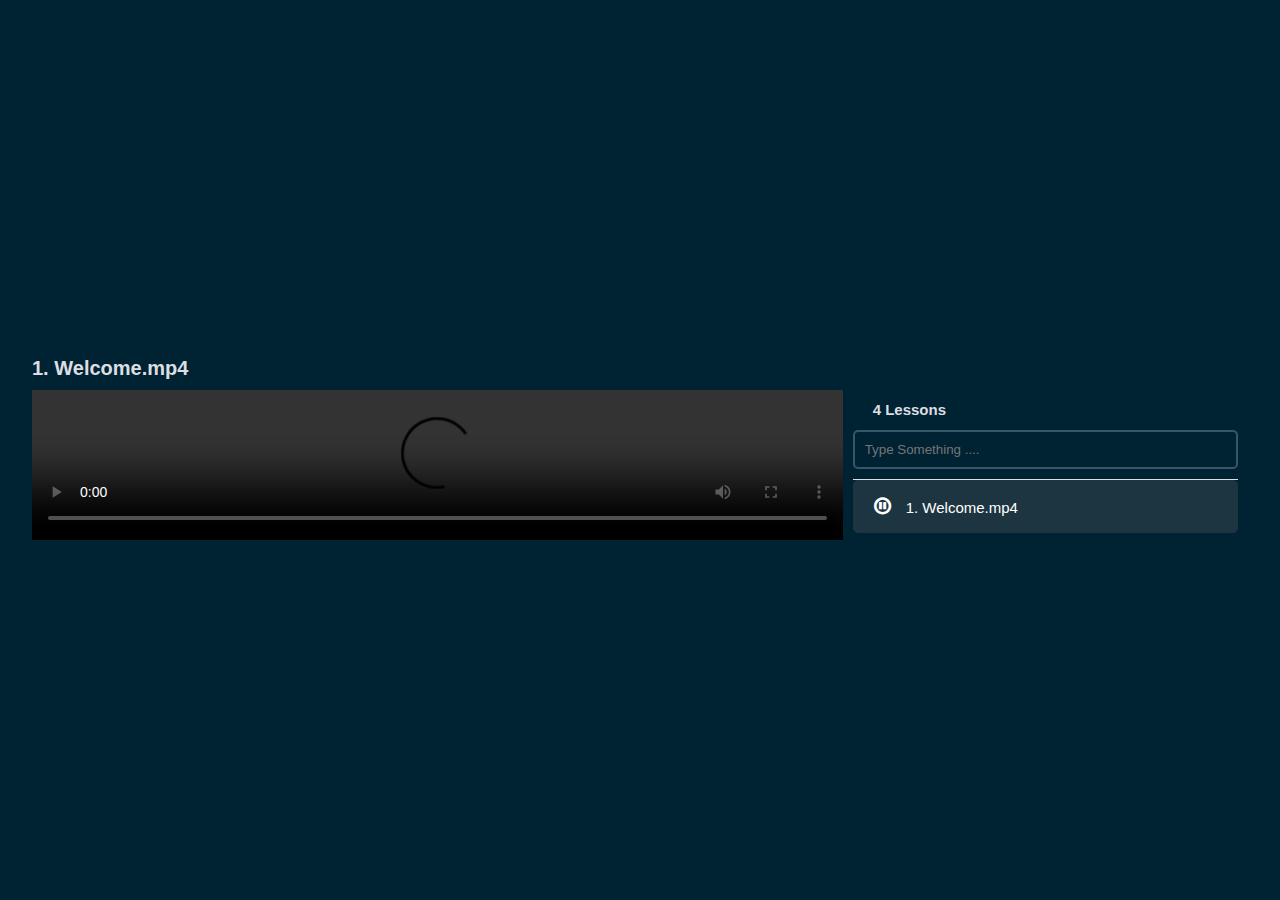
<file: NETWORKING/1/index.html>
<!DOCTYPE html>
<html oncontextmenu="return false">
<head>
    <meta charset="UTF-8">
    <meta name="viewport" content="width=device-width, initial-scale=1.0">
    <link rel="stylesheet" href="https://stackpath.bootstrapcdn.com/font-awesome/4.7.0/css/font-awesome.min.css">
    <link rel="stylesheet" href="style.css">
    <link rel="stylesheet" href="copydisable.css">
    <title>Html And CSS Video Playlist</title>
</head>
<body>
    <section>
        <h2 class="title"></h2>
        <div class="container">
            <div id="video_player">
                <video controls id="main-Video" src=""></video>
            </div>
            <div class="playlistBx">
                <div class="header">
                    <div class="row">
                        <span class="AllLessons"></span>
                    </div>
                    <input type="text" name="" id="searchInput" placeholder="Type Something ...."> 
                </div>
                <ul class="playlist" id="playlist">
                </ul>
            </div>
        </div>
    </section>
    <script src="./video-list.js"></script>
    <script src="./script.js"></script>
    <script>
        const searchInput = document.getElementById("searchInput");  
        searchInput.addEventListener("input", function() {
          const searchValue = searchInput.value.toLowerCase();
          for (const li of playlist.children) {
            const span = li.querySelector("span");
            const spanText = span.textContent;
            const spanTextLower = spanText.toLowerCase();
            const startIndex = spanTextLower.indexOf(searchValue);
            if (startIndex === -1) {
              li.style.display = "none";
            } else {
              li.style.display = "";
              span.innerHTML =
                spanText.slice(0, startIndex) +
                "<mark>" +
                spanText.slice(startIndex, startIndex + searchValue.length) +
                "</mark>" +
                spanText.slice(startIndex + searchValue.length);
            }
          }
        });
        
    </script>
</body>
</html>
</file>
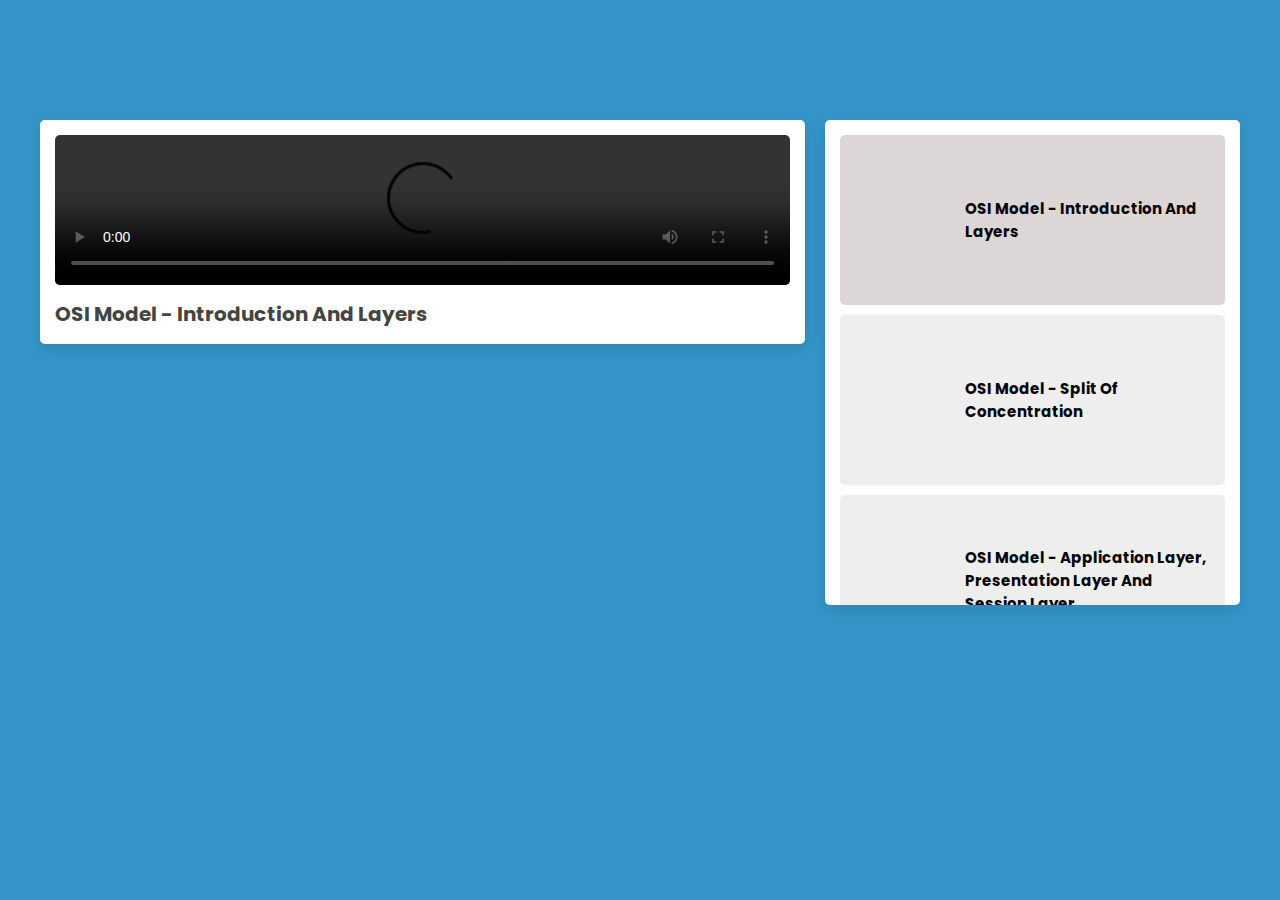
<file: NETWORKING/2/index.html>
<!DOCTYPE html>
<html lang="en">
<head>
   <meta charset="UTF-8">
   <meta http-equiv="X-UA-Compatible" content="IE=edge">
   <meta name="viewport" content="width=device-width, initial-scale=1.0">
   <title>1. Basic Networking Terms</title>

   <!-- custom css file link  -->
   <link rel="stylesheet" href="css/style.css">

</head>
<body>
   
<div class="container">

   <div  class="main-video-container">
      <video  src="https://drive.google.com/uc?id=1aMTC6pXruGRJM_ITfsX0lo0b_fRU8IxD" loop controls class="main-video"></video>
      <h3 class="main-vid-title">OSI Model - Introduction and Layers</h3>
   </div>

   <div class="video-list-container">



      <div class="list active">

         <video src="https://drive.google.com/uc?id=1aMTC6pXruGRJM_ITfsX0lo0b_fRU8IxD" class="list-video"></video>
         <h3 class="list-title">OSI Model - Introduction and Layers</h3>
     
</div>


      <div class="list">
         <video  src="https://drive.google.com/uc?id=16HhiyFWtDIkBe1HpSh384E0eGmGOBk9s" class="list-video"></video>
         <h3 class="list-title">OSI Model - Split of concentration</h3>
      </div>

      <div class="list">
         <video  src="https://drive.google.com/uc?id=1adbzix1d6szwX8xZROWSNpJDSYNDVyTj" class="list-video"></video>
         <h3 class="list-title">OSI Model - Application Layer, Presentation Layer and Session Layer</h3>
      </div>

      <div class="list">
        <video  src="https://drive.google.com/uc?id=1oi9WLeBxmGdzqPFUJogHYhSTNqz1uIn_" class="list-video"></video>
         <h3 class="list-title">OSI Model - Top layers versus lower layers and Transport Layer</h3>
      </div>

      <div class="list">
         <video  src="https://drive.google.com/uc?id=1hQa14cZuei9nBSKJ_Pvx-hEXO_MDRF_K" class="list-video"></video>
         <h3 class="list-title">OSI Model Network Layer & Data Link Layer.</h3>
      </div>
      <div class="list">
         <video  src="https://drive.google.com/uc?id=1DL0mXPgQXsGhpOzsPkReHCuERVLz3ggv" class="list-video"></video>
         <h3 class="list-title">OSI Model - Layer 1 Physical Layer</h3>
      </div>
      <div class="list">
         <video  src="https://drive.google.com/uc?id=1BbAhAIpTEqoxjL4rpIIDC61uo3llQGoA" class="list-video"></video>
         <h3 class="list-title">OSI Model - Host Communication</h3>
      </div>
      <div class="list">
         <video src="https://drive.google.com/uc?id=10BcD8p7WeaevPcAjXVMFLkb_k8lOj7pa" class="list-video"></video>
         <h3 class="list-title">OSI Model - Encapsulation</h3>
      </div>
 <div class="list">
         <video  src="https://drive.google.com/uc?id=1Z2UNvyll46IqBi5Mmf97_abSZsgbB3ev" class="list-video"></video>
         <h3 class="list-title">OSI Model - TCPIP versus OSI model</h3>
      </div>
      <div class="list">
         <video src="https://drive.google.com/uc?id=1VV_Rm0_nPx6aqSTOePuK3dLwRafoRuKk" class="list-video"></video>
         <h3 class="list-title">OSI Model - Demonstration using Wireshark</h3>
      </div>





      <div class="list">
<div 
       <h3 class="list-title">PDF Files:-1</h3>
</div>
         
 <div class="list">
        <a href="https://en.wikipedia.org/wiki/Internetwork_protocol" target="_blank">&nbsp;PDF</a>
</div>

 <div class="list">
        <a href="https://en.wikipedia.org/wiki/Home_network" target="_blank">&nbsp;PDF</a>
</div>
<div class="list">
        <a  href="https://en.wikipedia.org/wiki/Small_office/home_office" target="_blank">&nbsp;PDF</a>
</div>
<div class="list">
        <a href="https://www.filepicker.io/api/file/iqz2OV6RQZ2KQ4jDbuth" target="_blank">&nbsp;PDF</a>
</div>


  </div>

 

   </div>

</div>





<!-- custom js file link  -->
<script src="js/script.js"></script>

</body>
</html>
</file>
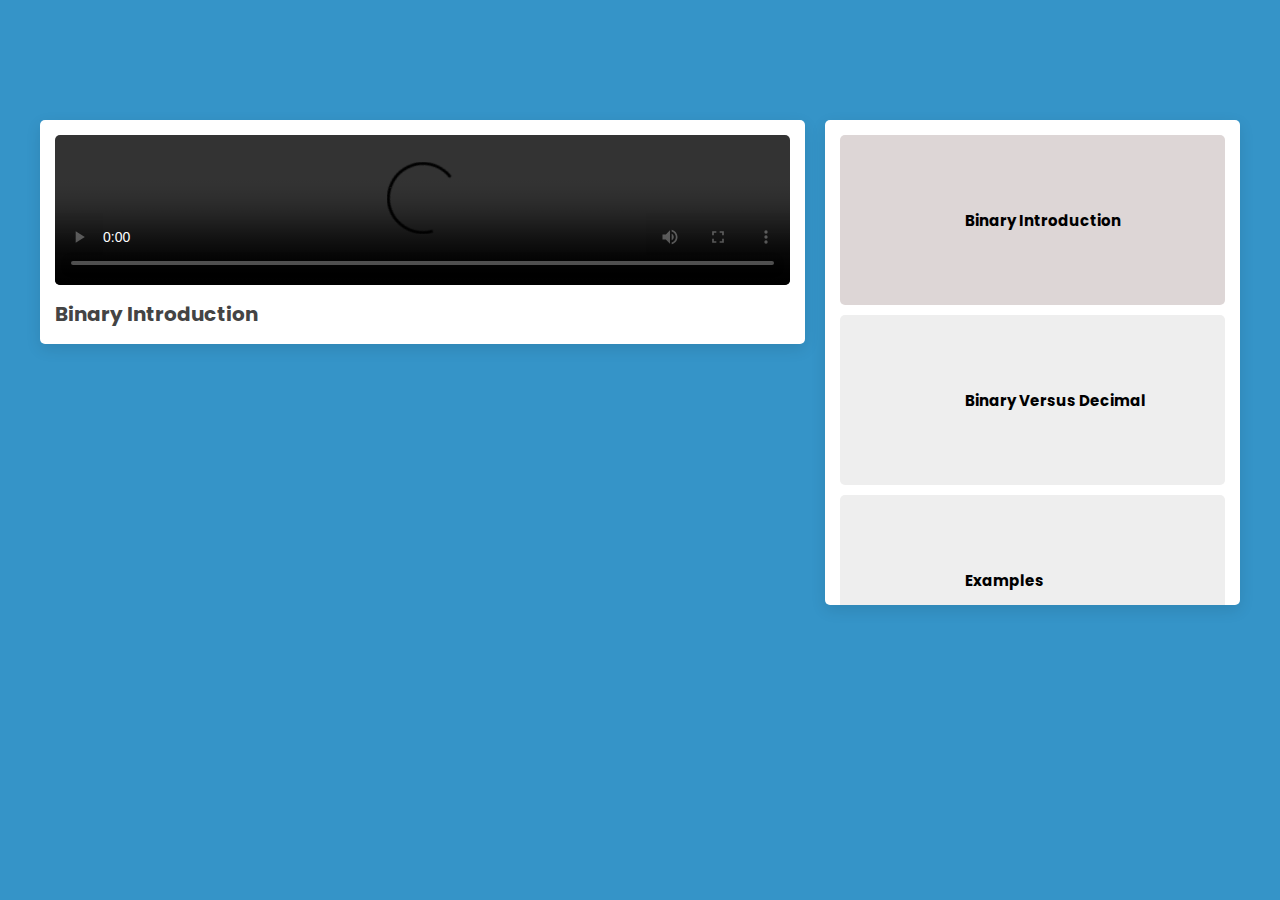
<file: NETWORKING/3/index.html>
<!DOCTYPE html>
<html lang="en">
<head>
   <meta charset="UTF-8">
   <meta http-equiv="X-UA-Compatible" content="IE=edge">
   <meta name="viewport" content="width=device-width, initial-scale=1.0">
   <title>3. Binary</title>

   <!-- custom css file link  -->
   <link rel="stylesheet" href="css/style.css">

</head>
<body>
   
<div class="container">

   <div  class="main-video-container">
      <video  src="https://drive.google.com/uc?id=1ALDmLi-f2Q4xoTV_J5HWHVEIDJ4SbBCR" loop controls class="main-video"></video>
      <h3 class="main-vid-title">Binary Introduction</h3>
   </div>

   <div class="video-list-container">



      <div class="list active">

         <video src="https://drive.google.com/uc?id=1ALDmLi-f2Q4xoTV_J5HWHVEIDJ4SbBCR" class="list-video"></video>
         <h3 class="list-title">Binary Introduction</h3>
     
</div>


      <div class="list">
         <video  src="https://drive.google.com/uc?id=1KAEbTSE_5HmZuMqmmunfPX49zIwhlszW" class="list-video"></video>
         <h3 class="list-title">Binary versus Decimal</h3>
      </div>

      <div class="list">
         <video  src="https://drive.google.com/uc?id=1bsga5mJ2e6k6_2VWI5rJljz_FYLOxU2q" class="list-video"></video>
         <h3 class="list-title">Examples</h3>
      </div>

      <div class="list">
        <video  src="https://drive.google.com/uc?id=1-KTbsh5Zcsl1qyvug1pKTaSUJEmGV7md" class="list-video"></video>
         <h3 class="list-title">Covert IP Addresses to Binary</h3>
      </div>

      <div class="list">
         <video  src="https://drive.google.com/uc?id=1mF5K0TVoqrJ-uYXFDXgUrWUOItGuF3Kj" class="list-video"></video>
         <h3 class="list-title">Convert Binary to Decimal</h3>
      </div>
      
      

  

    




   </div>

</div>





<!-- custom js file link  -->
<script src="js/script.js"></script>

</body>
</html>
</file>
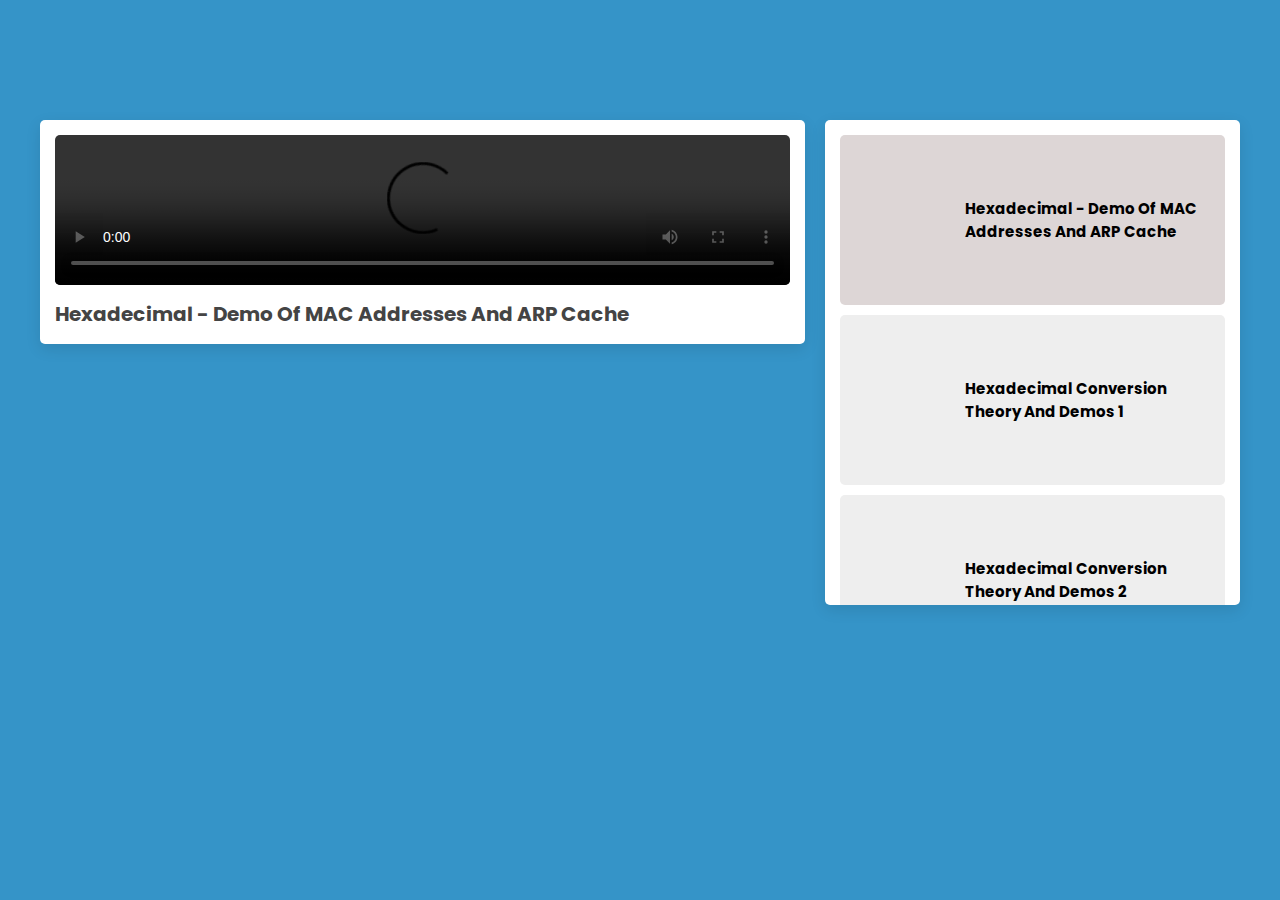
<file: NETWORKING/4/index.html>
<!DOCTYPE html>
<html lang="en">
<head>
   <meta charset="UTF-8">
   <meta http-equiv="X-UA-Compatible" content="IE=edge">
   <meta name="viewport" content="width=device-width, initial-scale=1.0">
   <title>4. Hexadecimal</title>

   <!-- custom css file link  -->
   <link rel="stylesheet" href="css/style.css">

</head>
<body>
   
<div class="container">

   <div  class="main-video-container">
      <video  src="https://drive.google.com/uc?id=1axrR9iP5stooKWR1Y9WONb7uUgemSZNo" loop controls class="main-video"></video>
      <h3 class="main-vid-title">Hexadecimal - Demo of MAC addresses and ARP Cache</h3>
   </div>

   <div class="video-list-container">



      <div class="list active">

         <video src="https://drive.google.com/uc?id=1axrR9iP5stooKWR1Y9WONb7uUgemSZNo" class="list-video"></video>
         <h3 class="list-title">Hexadecimal - Demo of MAC addresses and ARP Cache</h3>
     
</div>


      <div class="list">
         <video  src="https://drive.google.com/uc?id=1ndlIJOPvDAn2BVIG400mQ-FW6eJRgg5B" class="list-video"></video>
         <h3 class="list-title">Hexadecimal conversion theory and demos 1</h3>
      </div>

      <div class="list">
         <video  src="https://drive.google.com/uc?id=1uOb-gPKGMUS2lPVI3f_eet6Nj7-aPb0u" class="list-video"></video>
         <h3 class="list-title">Hexadecimal conversion theory and demos 2</h3>
      </div>

      <div class="list">
        <video  src="https://drive.google.com/uc?id=1VVOzrZo1cH-aoHVgH8LntxXGzm-m0BmJ" class="list-video"></video>
         <h3 class="list-title">Hexadecimal conversion theory and demos 3</h3>
      </div>

    


      <div class="list">
<div 
       <h3 class="list-title">Study Material</h3>
</div>
         
 <div class="list">
        <a href="http://learnccna.net/binary-decimal-and-hexadecimal-converter-2/8A021285A7EB9BE75DB0CE87F150919A227CA3A70F11B2457E524529496F6E503A06F6E770E4CEC6BB39AB08F49CE5B7/" target="_blank">&nbsp;Binary Decimal and Hexadecimal Converter</a>
</div>



 

  </div>

   </div>

</div>





<!-- custom js file link  -->
<script src="js/script.js"></script>

</body>
</html>
</file>
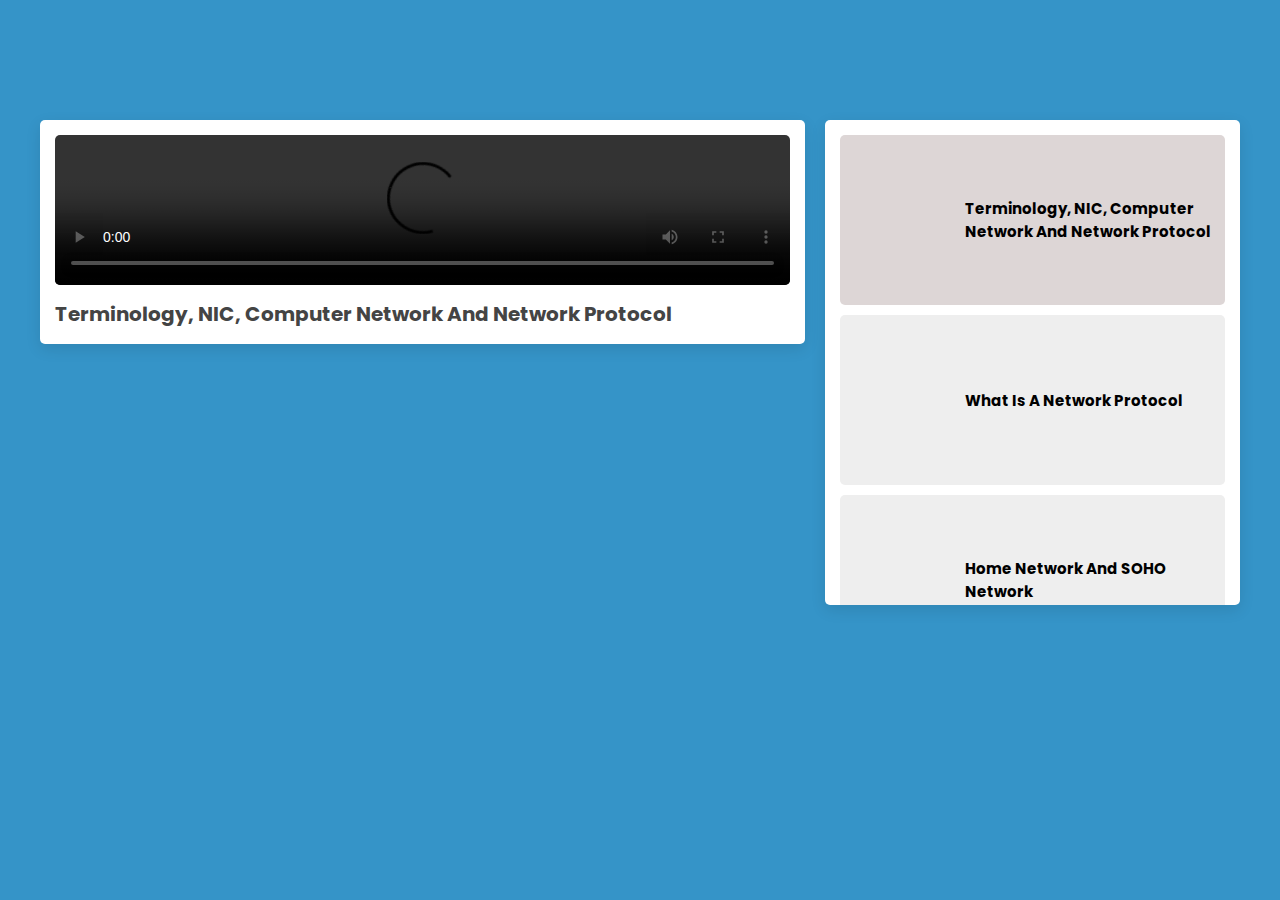
<file: NETWORKING/5/index.html>
<!DOCTYPE html>
<html lang="en">
<head>
   <meta charset="UTF-8">
   <meta http-equiv="X-UA-Compatible" content="IE=edge">
   <meta name="viewport" content="width=device-width, initial-scale=1.0">
   <title>1. Basic Networking Terms</title>

   <!-- custom css file link  -->
   <link rel="stylesheet" href="css/style.css">

</head>
<body>
   
<div class="container">

   <div  class="main-video-container">
      <video  src="https://drive.google.com/uc?id=1XoCSdr8xDfJZI8s_eAzGApTassZomi9B" loop controls class="main-video"></video>
      <h3 class="main-vid-title">Terminology, NIC, Computer Network and Network Protocol</h3>
   </div>

   <div class="video-list-container">



      <div class="list active">

         <video src="https://drive.google.com/uc?id=1XoCSdr8xDfJZI8s_eAzGApTassZomi9B" class="list-video"></video>
         <h3 class="list-title">Terminology, NIC, Computer Network and Network Protocol</h3>
     
</div>


      <div class="list">
         <video  src="https://drive.google.com/uc?id=1be43fp4EXP4CK3dpFTsXV3x3pFDhuTrk" class="list-video"></video>
         <h3 class="list-title">What is a Network Protocol</h3>
      </div>

      <div class="list">
         <video  src="https://drive.google.com/uc?id=1eE_o23s-7II5TonmtQ4niACHf1l8yAiA" class="list-video"></video>
         <h3 class="list-title">Home Network and SOHO network</h3>
      </div>

      <div class="list">
        <video  src="https://drive.google.com/uc?id=1wTskwnQwUjRTQrfTiaaOIsGRdZ1qibE9" class="list-video"></video>
         <h3 class="list-title">Ping and Traceroute</h3>
      </div>

      <div class="list">
         <video  src="https://drive.google.com/uc?id=1hfTIAJ4MXD_Gn65pUoyRy3cEe13lCHzF" class="list-video"></video>
         <h3 class="list-title">What is an IP address</h3>
      </div>
      <div class="list">
         <video  src="https://drive.google.com/uc?id=1c59FY5OnHPEsRUkkmDI09k65hebogMK4" class="list-video"></video>
         <h3 class="list-title">Network Categories and Components</h3>
      </div>
      <div class="list">
         <video  src="https://drive.google.com/uc?id=1Tq-nw9MmHOvxKOb5XZJhytO2zTxmEwHk" class="list-video"></video>
         <h3 class="list-title">Domain Name System (DNS)</h3>
      </div>
      <div class="list">
         <video src="https://drive.google.com/uc?id=1aMTC6pXruGRJM_ITfsX0lo0b_fRU8IxD" class="list-video"></video>
         <h3 class="list-title">IP Addressing and Network Sharing</h3>
      </div>



      <div class="list">
<div 
       <h3 class="list-title">PDF Files:-1</h3>
</div>
         
 <div class="list">
        <a href="https://en.wikipedia.org/wiki/Internetwork_protocol" target="_blank">&nbsp;PDF</a>
</div>

 <div class="list">
        <a href="https://en.wikipedia.org/wiki/Home_network" target="_blank">&nbsp;PDF</a>
</div>
<div class="list">
        <a  href="https://en.wikipedia.org/wiki/Small_office/home_office" target="_blank">&nbsp;PDF</a>
</div>
<div class="list">
        <a href="https://www.filepicker.io/api/file/iqz2OV6RQZ2KQ4jDbuth" target="_blank">&nbsp;PDF</a>
</div>


  </div>

      <div class="list">
<div 
       <h3 class="list-title">PDF Files:-2</h3>
</div>
         
 <div class="list">
        <a href="https://www.filepicker.io/api/file/phiP9JG7TP6idwqpfHkW" target="_blank">&nbsp;PDF</a>
</div>

 <div class="list">
        <a href="https://www.filepicker.io/api/file/2A95OgkQXe6kcgZKSSzU" target="_blank">&nbsp;PDF</a>
</div>
<div class="list">
        <a href="https://technet.microsoft.com/en-us/library/cc940128.aspx" target="_blank">&nbsp;PDF</a>
</div>
<div class="list">
        <a href="https://en.wikipedia.org/wiki/Traceroute" target="_blank">&nbsp;PDF</a>
</div>


  </div>

   </div>

</div>





<!-- custom js file link  -->
<script src="js/script.js"></script>

</body>
</html>
</file>
<file: NETWORKING/1/style.css>
*
{
    margin: 0;
    padding: 0;
    box-sizing: border-box;
}
body::-webkit-scrollbar
{
   width: 10px;
}
body::-webkit-scrollbar-thumb
{
   height: 80px;
   background: #375666;
   border: 8px solid transparent;
   border-radius: 12px;
}
body::-webkit-scrollbar-thumb:active
{
    background: #003349;
}
body
{
    font-family: sans-serif;
    background: #002333;
}
li
{
    list-style: none;
}
section
{
    display: flex;
    justify-content: center;
    align-items: center;
    flex-direction: column;
    padding: 2.5%;
    min-height: 100vh;
}

.title
{
    font-size: 20px;
    font-weight: 600;
    color: #dcdee1;
    text-align: left;
    width: 100%;
    margin-bottom: 10px;
}
.container
{
    position: relative;
    width: 100%;
    height: 100%;
    display: grid;
    grid-template-columns: 2fr 1fr;
    overflow: hidden;
    /* border: 2px solid red; */
}
.container #main-Video
{
    position: relative;
    width: 100%;
    height: auto;
    overflow: hidden;
    outline: none;
}

#searchInput{
    width: 100%;
    padding: 10px;
    background: transparent;
    color: #dcdee1;
    outline: none;
    border: 2px solid #375666;
    border-radius: 5px;
    margin-bottom: 10px;
}
.playlistBx
{
    position: relative;
    height: 100%;
    margin: 0 10px 0 10px;
    /* border: 2px solid green; */
}
.playlist
{
    position: absolute;
    width: 100%;
    height: calc(100% - 40px);
    overflow-y: scroll;
    border-top: 1px solid #dcdee1;
    padding-bottom: 42px; /* I forget to add this while I was recording this video please add this line if you don't add this property then the last li in the playlist will not show  */
}
.playlist::-webkit-scrollbar
{
   width: 0px;
}
.playlistBx .row .AllLessons
{
   display: block;
   text-align: left;
   color: #dcdee1;
   font-size: 15px;
   font-weight: 700;
   margin-left: 20px;
   line-height: 40px;
}
.playlist li
{
   display: flex;
   justify-content: space-between;
   align-items: center;
   list-style: none;
   color: #dcdee1;
   cursor: pointer;
   border: 1px solid transparent;
   padding: 15px 20px;
   border-radius: 5px;
}
.playlist li:hover
{
    border: 0.5px solid #375666;
}
.playlist li .row span
{
    font-size: 15px;
    font-weight: 400;
    color: #dcdee1;
    text-decoration: none;
    display: inline-block;
    text-align: left;
}
.playlist li .row span::before
{
    content: '\f01d';
    font-family: FontAwesome;
    color: #dcdee1;
    margin-right: 15px;
    font-size: 20px;
}
ul li.playing .row span::before
{
    content: '\f28c';
    font-family: FontAwesome;
    color: #fff;
    margin-right: 15px;
    font-size: 20px;
}
.playlist li.playing .row span
{
   color: #fff;
}
.playlist li span.duration
{
    font-size: 15px;
    font-weight: 400;
    display: inline-block;
    color: #dcdee1;
    text-align: right;
}
.playlist li.playing
{
   pointer-events: none;
   background: #1d3541;
   border: 0.5px solid #1d3541;
}

@media(max-width: 1092px){
    section
    {
        padding: 30px 10px;
    }
    .container
    {
        width: 100%;
        display: grid;
        grid-template-columns: repeat(1,1fr);
        overflow: hidden;
    }
    .container #main-Video
    {
        height: 100%;
    }
    .playlistBx
    {
        height: 380px;
        margin-top: 10px;
    }
    .playlist
    {
        position: absolute;
        width: 100%;
        height: calc(100% - 40px);
        overflow-y: scroll;
    }
}
</file>
<file: NETWORKING/1/copydisable.css>
body{user-select:none!important;-moz-user-select:-moz-none!important;-webkit-user-select:none!important;-ms-user-select:none!important}.post-body blockquote,.post-body code,.post-body pre{user-select:text!important;-webkit-user-select:text!important;-ms-user-select:text!important;-moz-user-select:text!important}
</file>
<file: NETWORKING/2/css/style.css>
@import url('https://fonts.googleapis.com/css2?family=Poppins:wght@100;200;300;400;500;600&display=swap');

*{
   font-family: 'Poppins', sans-serif;
   margin:0; padding:0;
   box-sizing: border-box;
   outline: none; border:none;
   text-decoration: none;
   text-transform: capitalize;
}

body{
   background-color: #3594c8;
   padding:20px;
}

.container{
   max-width: 1200px;
   margin:100px auto;
   display: flex;
   flex-wrap: wrap;
   align-items: flex-start;
   gap:20px;
}

.container .main-video-container{
   flex:1 1 700px;
   border-radius: 5px;
   box-shadow: 0 5px 15px rgba(0,0,0,.1);
   background-color: #fff;
   padding:15px;
}

.container .main-video-container .main-video{
   margin-bottom: 7px;
   border-radius: 5px;
   width: 100%;
}

.container .main-video-container .main-vid-title{
   font-size: 20px;
   color:#444;
}

.container .video-list-container{
   flex:1 1 350px;
   height: 485px;
   overflow-y: scroll;
   border-radius: 5px;
   box-shadow: 0 5px 15px rgba(0,0,0,.1);
   background-color: #fff;
   padding:15px;
}

.container .video-list-container::-webkit-scrollbar{
   width: 10px;
}

.container .video-list-container::-webkit-scrollbar-track{
   background-color: #fff;
   border-radius: 5px;
}

.container .video-list-container::-webkit-scrollbar-thumb{
   background-color: #444;
   border-radius: 5px;
}

.container .video-list-container .list{
   display: flex;
   align-items: center;
   gap:15px;
   padding:10px;
   background-color: #eee;
   cursor: pointer;
   border-radius: 5px;
   margin-bottom: 10px;
}

.container .video-list-container .list:last-child{
   margin-bottom: 10;
   align-items: center;

}

.container .video-list-container .list.active{
   background-color: #ddd6d6;
}

.container .video-list-container .list.active .list-title{
   color:#000;
   
}

.container .video-list-container .list .list-video{
   width: 100px;
   border-radius: 5px;
}

.container .video-list-container .list .list-title{
   font-size: 15px;
   color:#000;
   align-items: center;
    display: flex;
  
}















@media (max-width:1200px){

   .container{
      margin:0;
   }

}

@media (max-width:450px){

   .container .main-video-container .main-vid-title{
      font-size: 15px;
      text-align: center;
   }

   .container .video-list-container .list{
      flex-flow: column;
      gap:10px;
   }

   .container .video-list-container .list .list-video{
      width: 100%;
   }

   .container .video-list-container .list .list-title{
      font-size: 15px;
      text-align: center;
   }

}
</file>
<file: NETWORKING/3/css/style.css>
@import url('https://fonts.googleapis.com/css2?family=Poppins:wght@100;200;300;400;500;600&display=swap');

*{
   font-family: 'Poppins', sans-serif;
   margin:0; padding:0;
   box-sizing: border-box;
   outline: none; border:none;
   text-decoration: none;
   text-transform: capitalize;
}

body{
   background-color: #3594c8;
   padding:20px;
}

.container{
   max-width: 1200px;
   margin:100px auto;
   display: flex;
   flex-wrap: wrap;
   align-items: flex-start;
   gap:20px;
}

.container .main-video-container{
   flex:1 1 700px;
   border-radius: 5px;
   box-shadow: 0 5px 15px rgba(0,0,0,.1);
   background-color: #fff;
   padding:15px;
}

.container .main-video-container .main-video{
   margin-bottom: 7px;
   border-radius: 5px;
   width: 100%;
}

.container .main-video-container .main-vid-title{
   font-size: 20px;
   color:#444;
}

.container .video-list-container{
   flex:1 1 350px;
   height: 485px;
   overflow-y: scroll;
   border-radius: 5px;
   box-shadow: 0 5px 15px rgba(0,0,0,.1);
   background-color: #fff;
   padding:15px;
}

.container .video-list-container::-webkit-scrollbar{
   width: 10px;
}

.container .video-list-container::-webkit-scrollbar-track{
   background-color: #fff;
   border-radius: 5px;
}

.container .video-list-container::-webkit-scrollbar-thumb{
   background-color: #444;
   border-radius: 5px;
}

.container .video-list-container .list{
   display: flex;
   align-items: center;
   gap:15px;
   padding:10px;
   background-color: #eee;
   cursor: pointer;
   border-radius: 5px;
   margin-bottom: 10px;
}

.container .video-list-container .list:last-child{
   margin-bottom: 10;
   align-items: center;

}

.container .video-list-container .list.active{
   background-color: #ddd6d6;
}

.container .video-list-container .list.active .list-title{
   color:#000;
   
}

.container .video-list-container .list .list-video{
   width: 100px;
   border-radius: 5px;
}

.container .video-list-container .list .list-title{
   font-size: 15px;
   color:#000;
   align-items: center;
    display: flex;
  
}















@media (max-width:1200px){

   .container{
      margin:0;
   }

}

@media (max-width:450px){

   .container .main-video-container .main-vid-title{
      font-size: 15px;
      text-align: center;
   }

   .container .video-list-container .list{
      flex-flow: column;
      gap:10px;
   }

   .container .video-list-container .list .list-video{
      width: 100%;
   }

   .container .video-list-container .list .list-title{
      font-size: 15px;
      text-align: center;
   }

}
</file>
<file: NETWORKING/4/css/style.css>
@import url('https://fonts.googleapis.com/css2?family=Poppins:wght@100;200;300;400;500;600&display=swap');

*{
   font-family: 'Poppins', sans-serif;
   margin:0; padding:0;
   box-sizing: border-box;
   outline: none; border:none;
   text-decoration: none;
   text-transform: capitalize;
}

body{
   background-color: #3594c8;
   padding:20px;
}

.container{
   max-width: 1200px;
   margin:100px auto;
   display: flex;
   flex-wrap: wrap;
   align-items: flex-start;
   gap:20px;
}

.container .main-video-container{
   flex:1 1 700px;
   border-radius: 5px;
   box-shadow: 0 5px 15px rgba(0,0,0,.1);
   background-color: #fff;
   padding:15px;
}

.container .main-video-container .main-video{
   margin-bottom: 7px;
   border-radius: 5px;
   width: 100%;
}

.container .main-video-container .main-vid-title{
   font-size: 20px;
   color:#444;
}

.container .video-list-container{
   flex:1 1 350px;
   height: 485px;
   overflow-y: scroll;
   border-radius: 5px;
   box-shadow: 0 5px 15px rgba(0,0,0,.1);
   background-color: #fff;
   padding:15px;
}

.container .video-list-container::-webkit-scrollbar{
   width: 10px;
}

.container .video-list-container::-webkit-scrollbar-track{
   background-color: #fff;
   border-radius: 5px;
}

.container .video-list-container::-webkit-scrollbar-thumb{
   background-color: #444;
   border-radius: 5px;
}

.container .video-list-container .list{
   display: flex;
   align-items: center;
   gap:15px;
   padding:10px;
   background-color: #eee;
   cursor: pointer;
   border-radius: 5px;
   margin-bottom: 10px;
}

.container .video-list-container .list:last-child{
   margin-bottom: 10;
   align-items: center;

}

.container .video-list-container .list.active{
   background-color: #ddd6d6;
}

.container .video-list-container .list.active .list-title{
   color:#000;
   
}

.container .video-list-container .list .list-video{
   width: 100px;
   border-radius: 5px;
}

.container .video-list-container .list .list-title{
   font-size: 15px;
   color:#000;
   align-items: center;
    display: flex;
  
}















@media (max-width:1200px){

   .container{
      margin:0;
   }

}

@media (max-width:450px){

   .container .main-video-container .main-vid-title{
      font-size: 15px;
      text-align: center;
   }

   .container .video-list-container .list{
      flex-flow: column;
      gap:10px;
   }

   .container .video-list-container .list .list-video{
      width: 100%;
   }

   .container .video-list-container .list .list-title{
      font-size: 15px;
      text-align: center;
   }

}
</file>
<file: NETWORKING/5/css/style.css>
@import url('https://fonts.googleapis.com/css2?family=Poppins:wght@100;200;300;400;500;600&display=swap');

*{
   font-family: 'Poppins', sans-serif;
   margin:0; padding:0;
   box-sizing: border-box;
   outline: none; border:none;
   text-decoration: none;
   text-transform: capitalize;
}

body{
   background-color: #3594c8;
   padding:20px;
}

.container{
   max-width: 1200px;
   margin:100px auto;
   display: flex;
   flex-wrap: wrap;
   align-items: flex-start;
   gap:20px;
}

.container .main-video-container{
   flex:1 1 700px;
   border-radius: 5px;
   box-shadow: 0 5px 15px rgba(0,0,0,.1);
   background-color: #fff;
   padding:15px;
}

.container .main-video-container .main-video{
   margin-bottom: 7px;
   border-radius: 5px;
   width: 100%;
}

.container .main-video-container .main-vid-title{
   font-size: 20px;
   color:#444;
}

.container .video-list-container{
   flex:1 1 350px;
   height: 485px;
   overflow-y: scroll;
   border-radius: 5px;
   box-shadow: 0 5px 15px rgba(0,0,0,.1);
   background-color: #fff;
   padding:15px;
}

.container .video-list-container::-webkit-scrollbar{
   width: 10px;
}

.container .video-list-container::-webkit-scrollbar-track{
   background-color: #fff;
   border-radius: 5px;
}

.container .video-list-container::-webkit-scrollbar-thumb{
   background-color: #444;
   border-radius: 5px;
}

.container .video-list-container .list{
   display: flex;
   align-items: center;
   gap:15px;
   padding:10px;
   background-color: #eee;
   cursor: pointer;
   border-radius: 5px;
   margin-bottom: 10px;
}

.container .video-list-container .list:last-child{
   margin-bottom: 10;
   align-items: center;

}

.container .video-list-container .list.active{
   background-color: #ddd6d6;
}

.container .video-list-container .list.active .list-title{
   color:#000;
   
}

.container .video-list-container .list .list-video{
   width: 100px;
   border-radius: 5px;
}

.container .video-list-container .list .list-title{
   font-size: 15px;
   color:#000;
   align-items: center;
    display: flex;
  
}















@media (max-width:1200px){

   .container{
      margin:0;
   }

}

@media (max-width:450px){

   .container .main-video-container .main-vid-title{
      font-size: 15px;
      text-align: center;
   }

   .container .video-list-container .list{
      flex-flow: column;
      gap:10px;
   }

   .container .video-list-container .list .list-video{
      width: 100%;
   }

   .container .video-list-container .list .list-title{
      font-size: 15px;
      text-align: center;
   }

}
</file>
